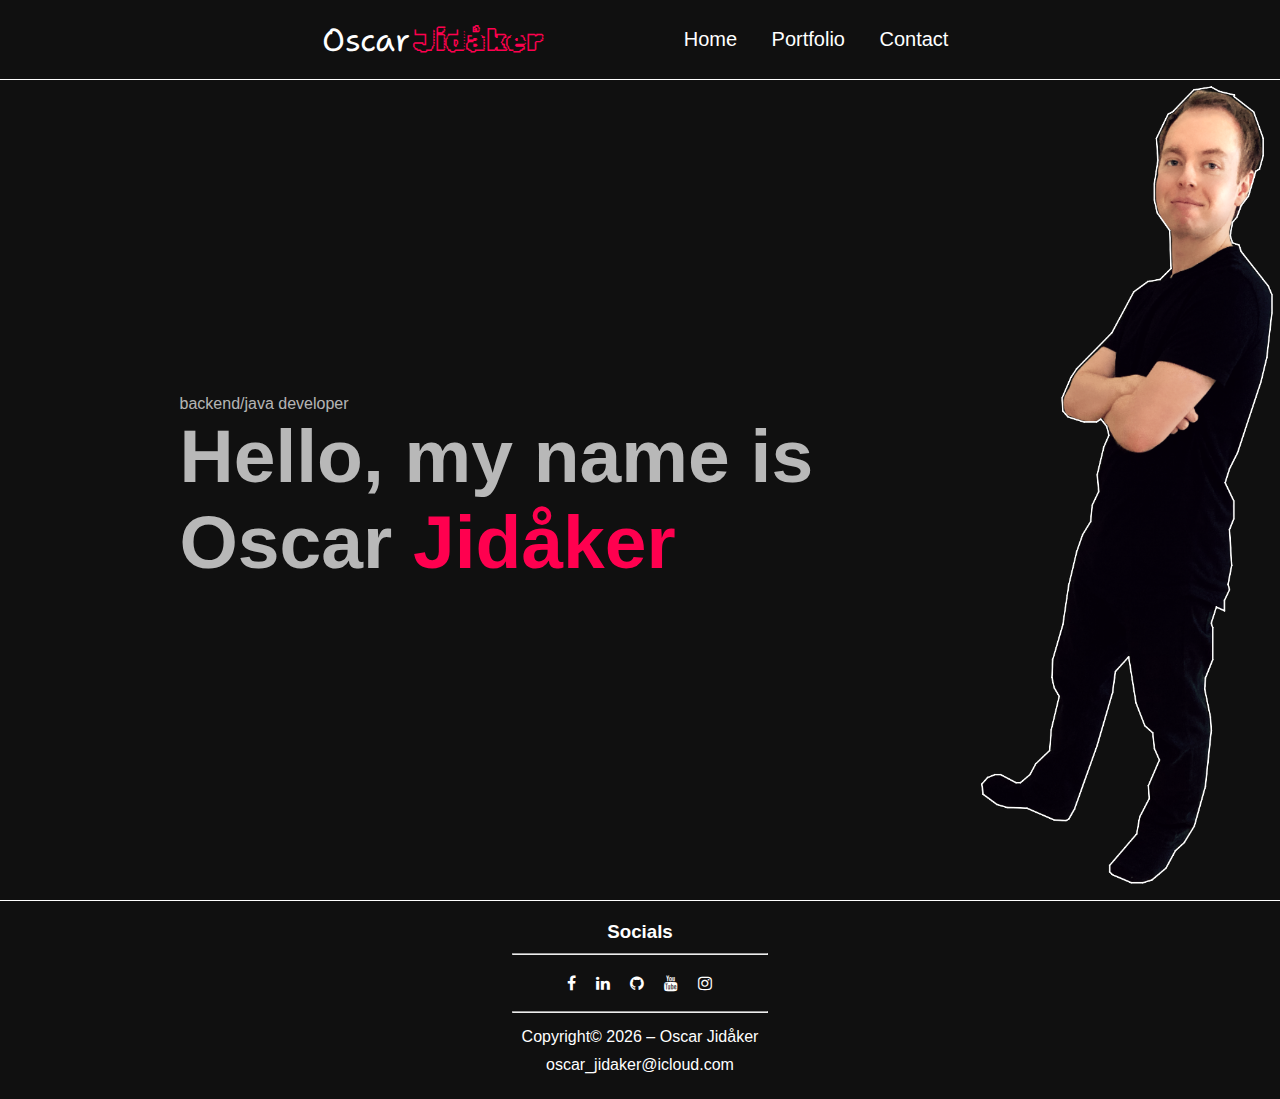
<file: Uppgift1/index.html>
<!DOCTYPE html>
<html lang="en">
<head>
    <meta charset="UTF-8">
    <meta http-equiv="X-UA-Compatible" content="IE=edge">
    <meta name="viewport" content="width=device-width, initial-scale=1.0">
    <title>JidakerPortfolio</title>

    <link rel="stylesheet" href="style.css">
    <link rel="stylesheet" href="https://cdnjs.cloudflare.com/ajax/libs/font-awesome/4.7.0/css/font-awesome.min.css">
</head>
<body>
    <header>
        <!--Innre header för att kunna centrera innehållet-->
        <div class="inner_header">      
            <a href="index.html" class="logo">Oscar<span id="logo-secondpart">Jidåker</span></a>
            <nav class="navigation">
                <a href="index.html">Home</a>
                <a href="portfolio.html">Portfolio</a>
                <a href="contact.html">Contact</a>
            </nav>
        </div>         
     </header>

     <div id="banner">
        <section>
            <div id="content">
                <p>backend/java developer</p>
                <h1 id="title">Hello, my name is<br>Oscar <span>Jidåker</span></h1>
            </div>     
        </section>
        <img src="images/me.png" alt="Bild på mig">      
    </div>
    
    <footer class="site-footer">
        <div>
            <h3>Socials</h3>
            <hr>
            <ul class="socials">
                <li><a href="https://www.facebook.com/oscar.jidaker/" class="fa fa-facebook"></a></li>
                <li><a href="https://www.linkedin.com/in/oscar-jid%C3%A5ker-35bb37132/" class="fa fa-linkedin"></a></li>
                <li><a href="https://github.com/ThunsOJ" class="fa fa-github"></a></li>
                <li><a href="https://www.youtube.com/channel/UCKyeg8c8UoC6atMC5gSTdSg" class="fa fa-youtube"></a></li>
                <li><a href="https://www.instagram.com/ocke_champion/" class="fa fa-instagram"></a></li>
            </ul>
            <hr>
            <ul class="adress">
                <li><p>Copyright&copy; <script>document.write(new Date().getFullYear());</script> – Oscar Jidåker</p></li>
                <li><p>oscar_jidaker@icloud.com</p></li>
            </ul>
       </div>
   </footer>
</body>
</html>
</file>
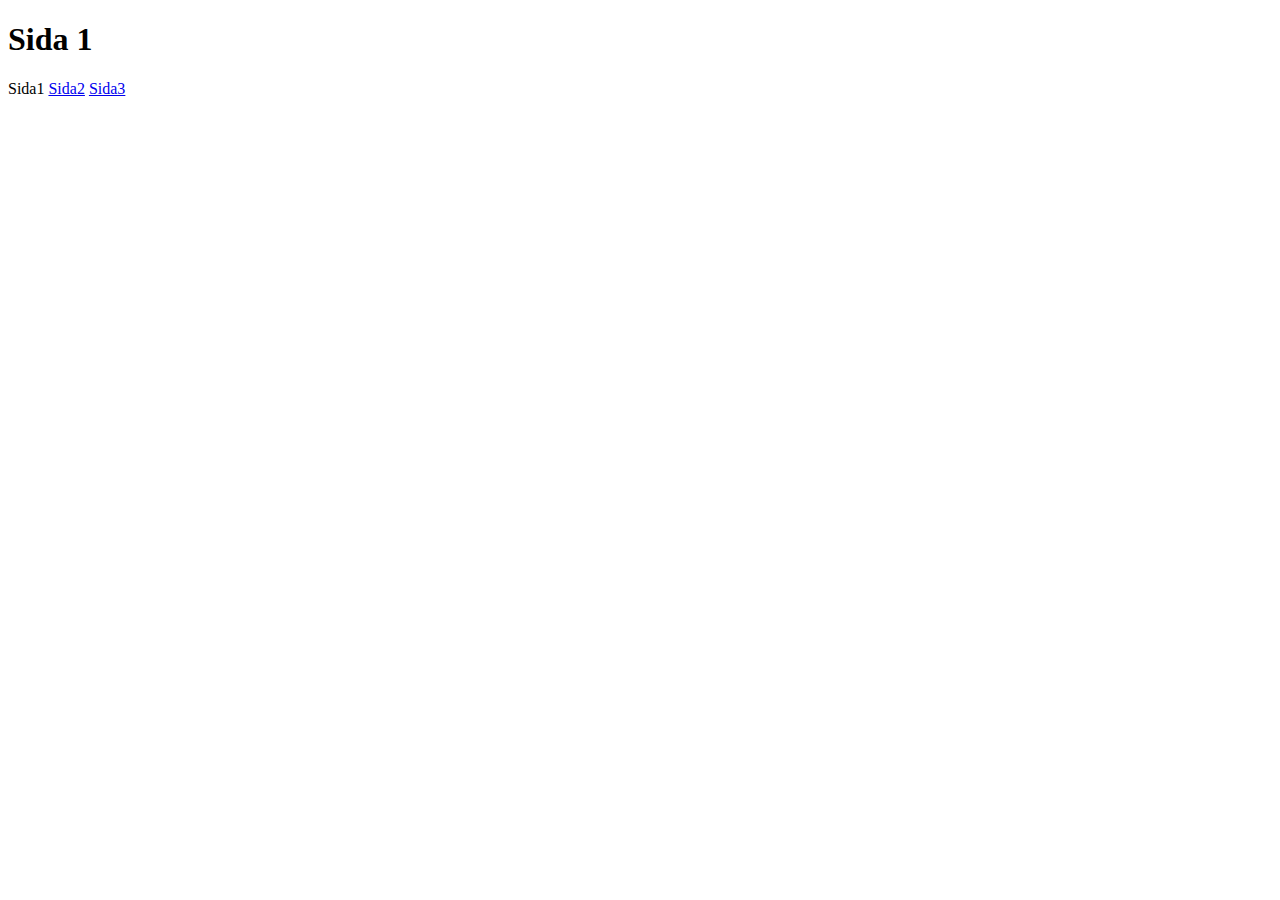
<file: Lektion1/sida1.html>
<!DOCTYPE html>
<html lang="en">
<head>
    <meta charset="UTF-8">
    <meta http-equiv="X-UA-Compatible" content="IE=edge">
    <meta name="viewport" content="width=device-width, initial-scale=1.0">
    <title>Link_Testing</title>
</head>
<body>
    <h1>Sida 1</h1>
    <a>Sida1</a>
    <a href="sida2.html">Sida2</a>
    <a href="sida3.html">Sida3</a>
</body>
</html>
</file>
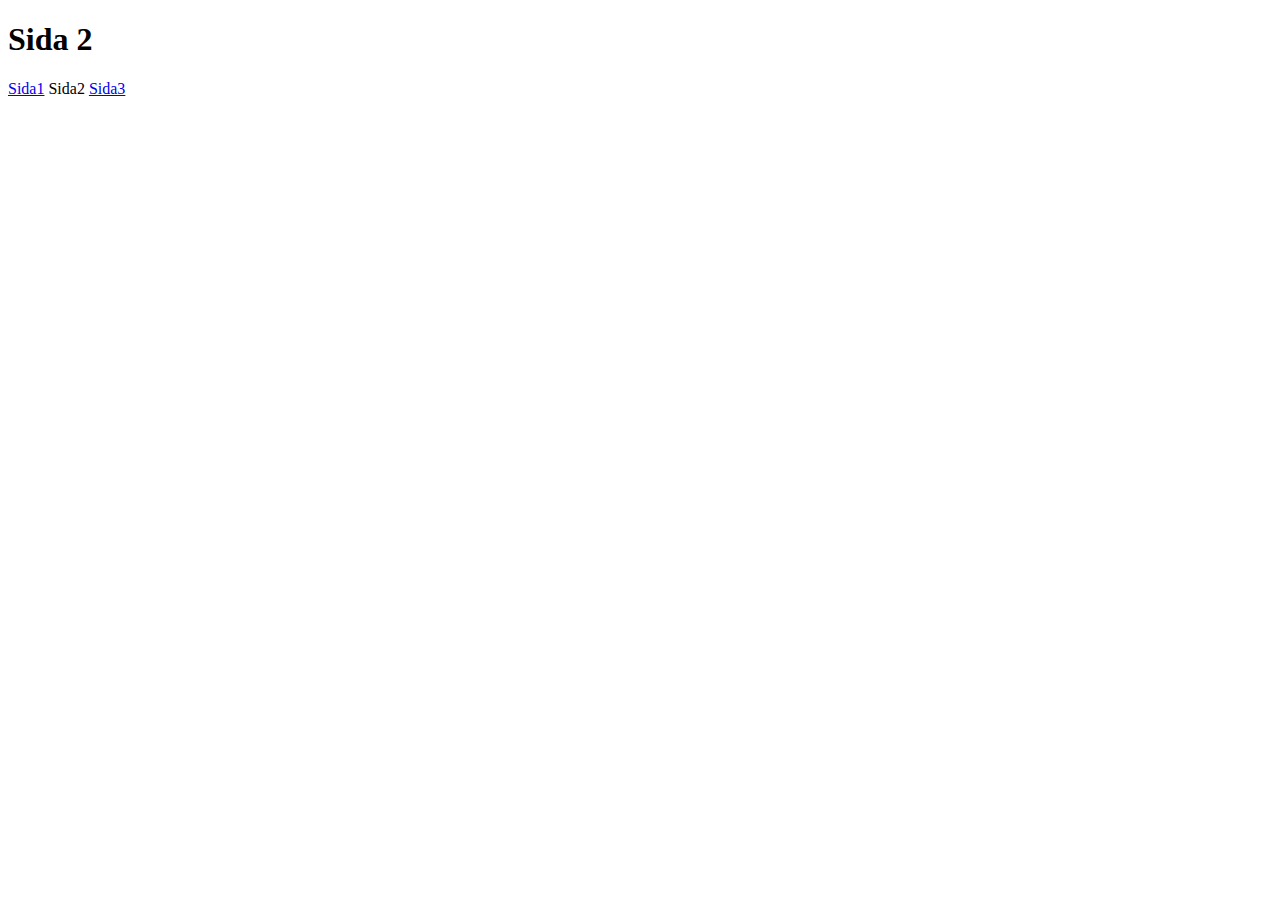
<file: Lektion1/sida2.html>
<!DOCTYPE html>
<html lang="en">
<head>
    <meta charset="UTF-8">
    <meta http-equiv="X-UA-Compatible" content="IE=edge">
    <meta name="viewport" content="width=device-width, initial-scale=1.0">
    <title>Link_Testing</title>
</head>
<body>
    <h1>Sida 2</h1>
    <a href="sida1.html">Sida1</a>
    <a>Sida2</a>
    <a href="sida3.html">Sida3</a>
</body>
</html>
</file>
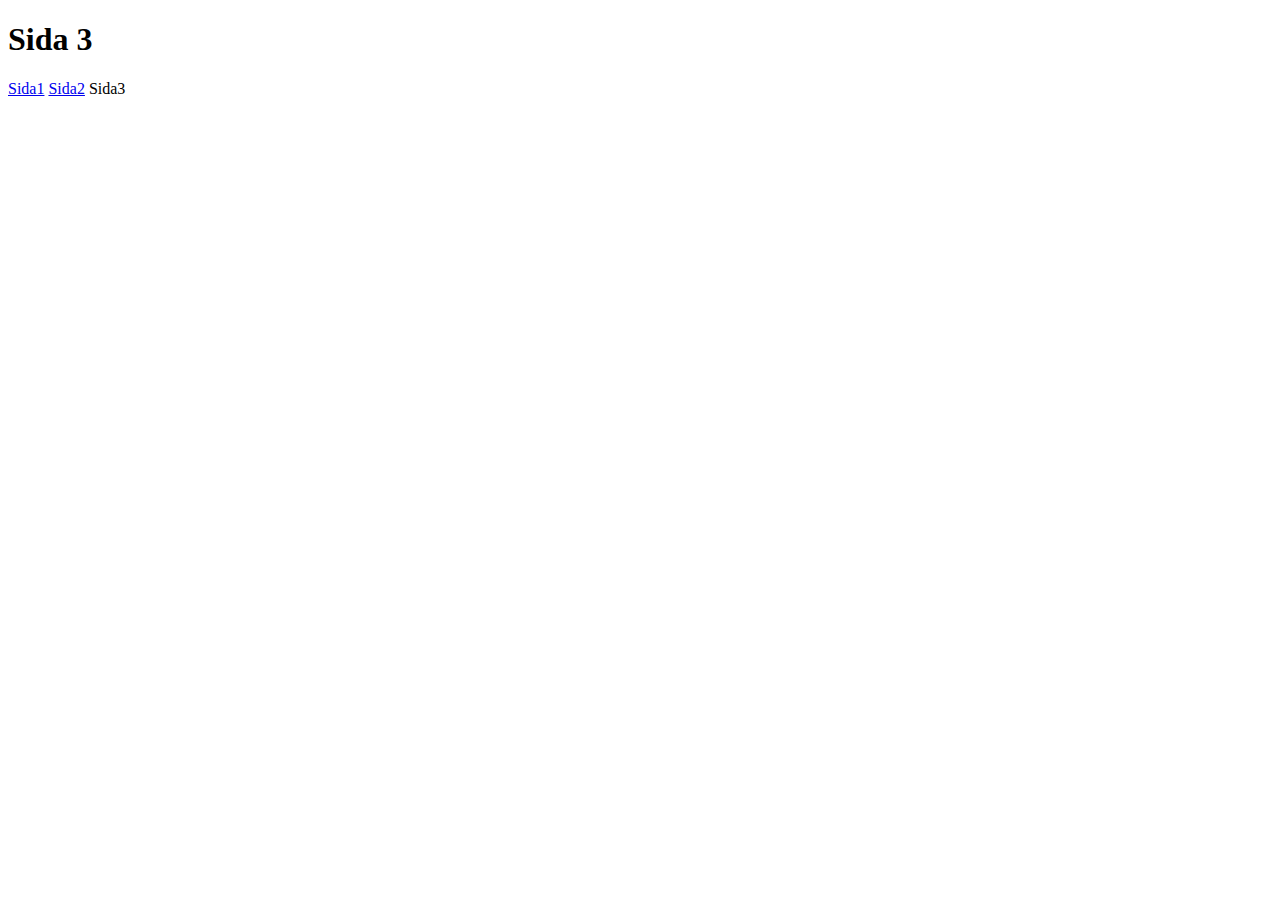
<file: Lektion1/sida3.html>
<!DOCTYPE html>
<html lang="en">
<head>
    <meta charset="UTF-8">
    <meta http-equiv="X-UA-Compatible" content="IE=edge">
    <meta name="viewport" content="width=device-width, initial-scale=1.0">
    <title>Link_Testing</title>
</head>
<body>
    <h1>Sida 3</h1>
    <a href="sida1.html">Sida1</a>
    <a href="sida2.html">Sida2</a>
    <a>Sida3</a>
</body>
</html>
</file>
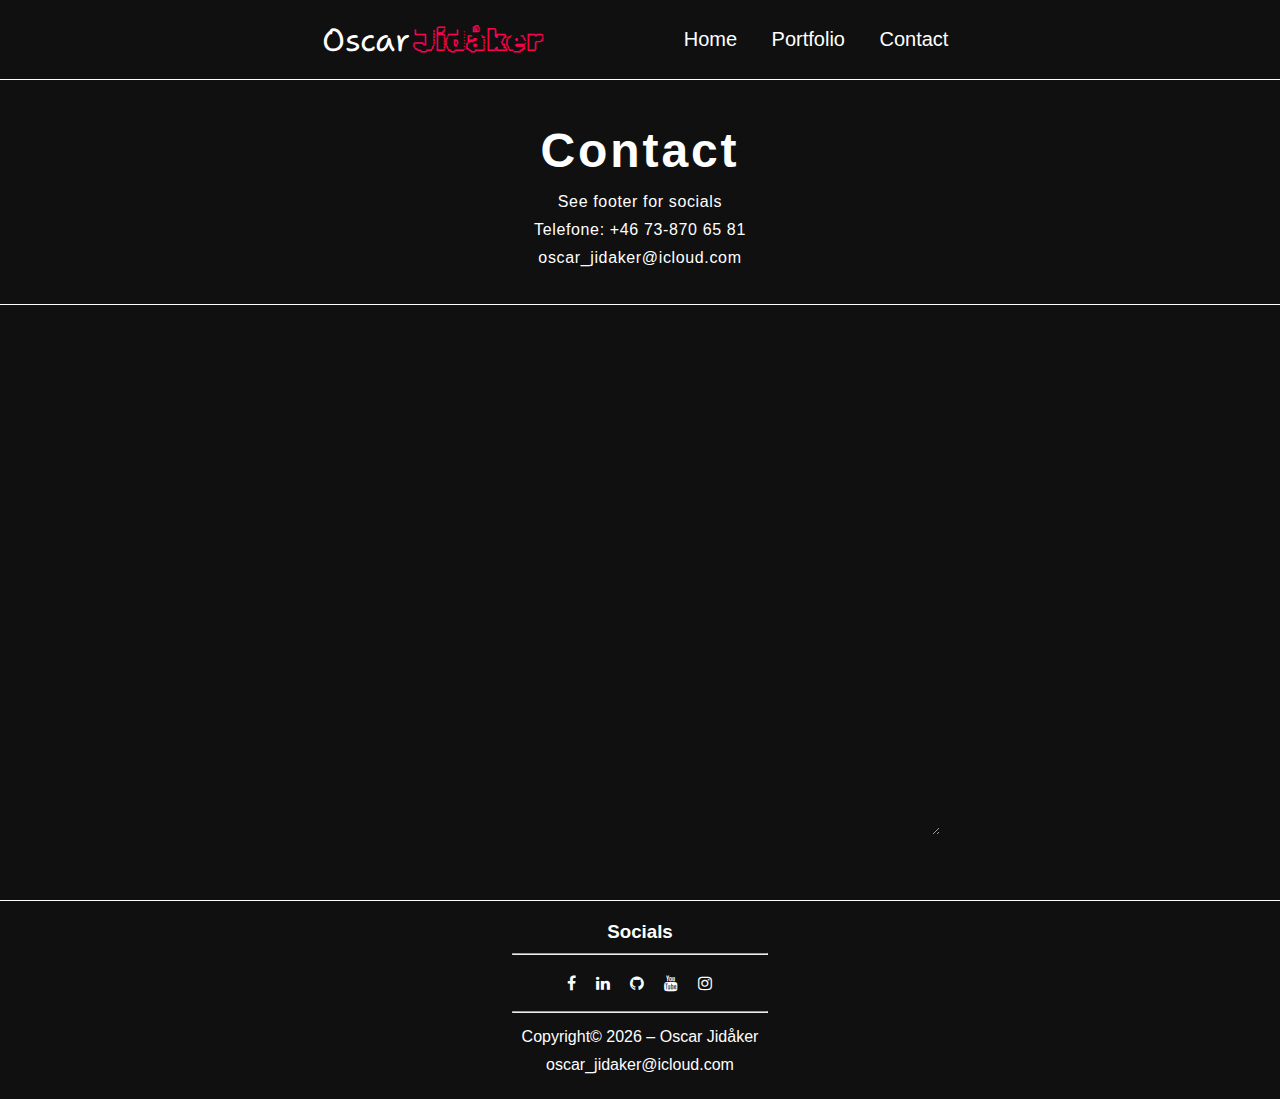
<file: Uppgift1/contact.html>
<!DOCTYPE html>
<html lang="en">
<head>
    <meta charset="UTF-8">
    <meta http-equiv="X-UA-Compatible" content="IE=edge">
    <meta name="viewport" content="width=device-width, initial-scale=1.0">
    <title>JidakerPortfolio</title>

    <link rel="stylesheet" href="https://cdnjs.cloudflare.com/ajax/libs/font-awesome/4.7.0/css/font-awesome.min.css">
    <link rel="stylesheet" href="style.css">
</head>
<body>
    <header>
        <!--Innre header för att kunna centrera innehållet-->
        <div class="inner_header">      
            <a href="index.html" class="logo">Oscar<span id="logo-secondpart">Jidåker</span></a>
            <nav class="navigation">
                <a href="index.html">Home</a>
                <a href="portfolio.html">Portfolio</a>
                <a href="contact.html">Contact</a>
            </nav>
        </div>         
     </header>

     <main>

        <section class="description">
            <h2>Contact</h2>
            <ul class="adress">
              <li><p>See footer for socials</p></li>
              <li><p>Telefone: +46 73-870 65 81</p></li>
              <li><p>oscar_jidaker@icloud.com</p></li>
          </ul>
        </section>

        <div class="map">
          <iframe src="https://www.google.com/maps/embed?pb=!1m18!1m12!1m3!1d2009.4127338582123!2d17.383907867429837!3d59.75920781509623!2m3!1f0!2f0!3f0!3m2!1i1024!2i768!4f13.1!3m3!1m2!1s0x465e4ade39f86c39%3A0x52473cc561a835bf!2sGRYTA-S%C3%84VA%2037%2C%20749%2063%20%C3%96rsundsbro!5e0!3m2!1ssv!2sse!4v1678812688718!5m2!1ssv!2sse" style="border:0;" allowfullscreen="" loading="lazy" referrerpolicy="no-referrer-when-downgrade"></iframe>
        </div>
        
    
      
      </main>
    
    <footer class="site-footer">
        <div>
          <h3>Socials</h3>
          <hr>
          <ul class="socials">
              <li><a href="https://www.facebook.com/oscar.jidaker/" class="fa fa-facebook"></a></li>
              <li><a href="https://www.linkedin.com/in/oscar-jid%C3%A5ker-35bb37132/" class="fa fa-linkedin"></a></li>
              <li><a href="https://github.com/ThunsOJ" class="fa fa-github"></a></li>
              <li><a href="https://www.youtube.com/channel/UCKyeg8c8UoC6atMC5gSTdSg" class="fa fa-youtube"></a></li>
              <li><a href="https://www.instagram.com/ocke_champion/" class="fa fa-instagram"></a></li>
          </ul>
          <hr>
          <ul class="adress">
              <li><p>Copyright&copy; <script>document.write(new Date().getFullYear());</script> – Oscar Jidåker</p></li>
              <li><p>oscar_jidaker@icloud.com</p></li>
          </ul>
       </div>
   </footer>
</body>
</html>
</file>
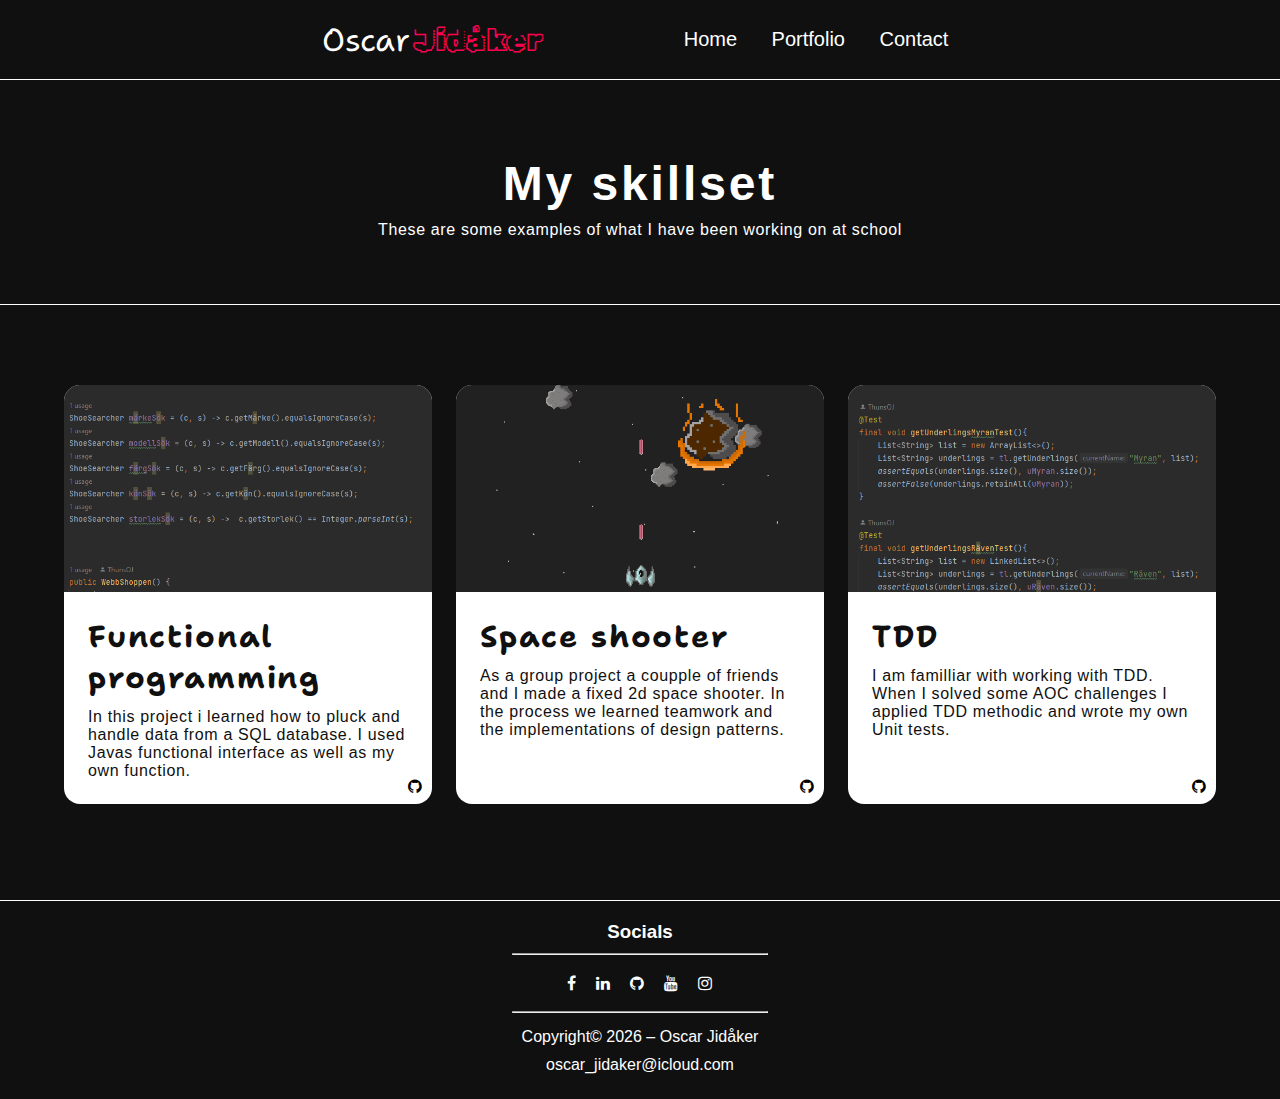
<file: Uppgift1/portfolio.html>
<!DOCTYPE html>
<html lang="en">
<head>
    <meta charset="UTF-8">
    <meta http-equiv="X-UA-Compatible" content="IE=edge">
    <meta name="viewport" content="width=device-width, initial-scale=1.0">
    <title>JidakerPortfolio</title>

    <link rel="stylesheet" href="https://cdnjs.cloudflare.com/ajax/libs/font-awesome/4.7.0/css/font-awesome.min.css">
    <link rel="stylesheet" href="style.css">
</head>
<body>
    <header>
        <!--Innre header för att kunna centrera innehållet-->
        <div class="inner_header">      
            <a href="index.html" class="logo">Oscar<span id="logo-secondpart">Jidåker</span></a>
            <nav class="navigation">
                <a href="index.html">Home</a>
                <a href="portfolio.html">Portfolio</a>
                <a href="contact.html">Contact</a>
            </nav>
        </div>         
     </header>

     <main>

        <section class="description">
            <h2>My skillset</h2>
            <p>These are some examples of what I have been working on at school</p>
        </section>

        <div class="articles">
            <article>
              <div class="article-wrapper">
                <figure>
                  <img src="images/func.png" alt="Func prog">
                </figure>
                <div class="article-body">
                  <h2>Functional programming</h2>
                  <p>
                    In this project i learned how to pluck and handle data from a SQL database. I used Javas functional interface as well as my own function.
                  </p>
                  <a href="https://github.com/ThunsOJ/WebbShoppen4" class="fa fa-github" target="_blank"></a>
                </div>
              </div>
            </article>
            <article>
          
              <div class="article-wrapper">
                <figure>
                  <img src="images/spacewar.png" alt="Space shooter">
                </figure>
                <div class="article-body">
                  <h2>Space shooter</h2>
                  <p>
                    As a group project a coupple of friends and I made a fixed 2d space shooter. In the process we learned teamwork and the implementations of design patterns.
                  </p>
                  <a href="https://github.com/ThunsOJ/SpaceWarOscarVG" class="fa fa-github" target="_blank"></a>
                </div>
              </div>
            </article>
            <article>
          
              <div class="article-wrapper">
                <figure>
                  <img src="images/tests.png" alt="TDD">
                </figure>
                <div class="article-body">
                  <h2>TDD</h2>
                  <p>
                    I am familliar with working with TDD. When I solved some AOC challenges I applied TDD methodic and wrote my own Unit tests. 
                  </p>
                  <a href="https://github.com/ThunsOJ/Tomteland" class="fa fa-github" target="_blank"></a>
                </div>
              </div>
            </article>
        </div>
    
      
      </main>
    
    <footer class="site-footer">
        <div>
            <h3>Socials</h3>
            <hr>
            <ul class="socials">
                <li><a href="https://www.facebook.com/oscar.jidaker/" class="fa fa-facebook" target="_blank"></a></li>
                <li><a href="https://www.linkedin.com/in/oscar-jid%C3%A5ker-35bb37132/" class="fa fa-linkedin" target="_blank"></a></li>
                <li><a href="https://github.com/ThunsOJ" class="fa fa-github"></a></li>
                <li><a href="https://www.youtube.com/channel/UCKyeg8c8UoC6atMC5gSTdSg" class="fa fa-youtube" target="_blank"></a></li>
                <li><a href="https://www.instagram.com/ocke_champion/" class="fa fa-instagram" target="_blank"></a></li>
            </ul>
            <hr>
            <ul class="adress">
                <li><p>Copyright&copy; <script>document.write(new Date().getFullYear());</script> – Oscar Jidåker</p></li>
                <li><p>oscar_jidaker@icloud.com</p></li>
            </ul>
       </div>
   </footer>
</body>
</html>
</file>
<file: Uppgift1/style.css>
@import url('https://fonts.googleapis.com/css2?family=Montserrat:wght@300;400;500;600;700&family=Shantell+Sans:wght@800&display=swap');
@import url('https://fonts.googleapis.com/css2?family=Rubik+Iso&display=swap');

*{
    margin: 0;
    padding: 0;
    font-family: 'Poppins', sans-serif;
    box-sizing: border-box;
    text-decoration: none;
    list-style-type: none;
}

body{
    background: #101010;
    color: #fff;
}

header{
    position: sticky;
    background-color: #101010; 
    border-bottom: solid 1px;

    top: 0;
    height:  80px;
    width: 100%;
    z-index: 1;       
}

/*Är onödig för mindre skärmen men centrerar innehållet när skärmen vidgas*/
.inner_header{
    display: flex;
    align-items: center;
    justify-content: space-around;
    flex-direction: column;

    height: 100%;
    margin: auto;  
}

/*loggan*/
.logo{
    font-family: 'Shantell Sans', cursive;
    color: #fff;
    
    font-size: xx-large;
    cursor: pointer;
    margin: 5px;
}

#logo-secondpart{
    font-family: 'Rubik Iso', cursive;
    font: bold;
    font-weight: 100;
    margin-left: 3px;
}

span{
    color: #ff004f;
}

nav a{   
    transition-duration: 0.4s;
    cursor: pointer; 
    color: white;
    margin: 10px;
    padding: 5px;
    border-radius: 10px;       
}

nav a:hover{
    background-color: rgba(160, 160, 160, 0.534);
}

#banner{
    display: flex;
    width: 100%;
    min-height: calc(100vh - 80px);
}

section{
    padding-left: 20px;   
    display: flex;
    justify-content: center;
    align-items: center;
    flex: 1 0 auto;
}

#content {
    color: rgba(255, 255, 255, 0.705);
    
}

#banner img{
    right: 0px;
    height: calc(75vh - 80px);
    margin-top: 15vh;
}

#title{
    font-size: 20px;
}

#banner p{
    font-size: 0.7rem;
}

main{
    width: 100%;
    min-height: calc(100vh - 80px);
    height: 100%;
    position: relative;
}

.description{
    padding-left: 20px;
    padding-right: 20px;
    height: 25vh;
    border-bottom: solid white 1px;
    display: flex;
    flex-direction: column;
}

.description h2{
    margin: 10px 0 10px 0;
    font-size: 3rem;
    letter-spacing: 0.06em
}

.description p{
    letter-spacing: 0.04em
}

article {
    position: relative;
    border-radius: 16px;
    box-shadow: none;
    background: #fff;
    transform-origin: center;
    transition: all 0.4s ease-in-out;
    overflow: hidden;
    color: #101010;
    height: 100%;
}

article h2 {
    font-family: 'Shantell Sans', cursive;
    margin: 0 0 10px 0;
    font-size: 1.9rem;
    letter-spacing: 0.06em;
    color: var(--title-color);
    transition: color 0.3s ease-out;
  }

article p{
    letter-spacing: 0.04em
}
  
figure {
    margin: 0;
    padding: 0;
    aspect-ratio: 16 / 9;
    overflow: hidden;
}
  
article img {
    max-width: 100%;
    transform-origin: center;
    transform: scale(var(--img-scale));
    transition: transform 0.4s ease-in-out;
}
  
.article-body {
    padding: 24px;
}

article .fa{
    position: absolute;
    right: 0;
    bottom: 0;
    
    padding: 10px;
    color: black;
}

  /*tog från nätet för zoom möjligheter*/
article:has(:hover, :focus) {
    --img-scale: 1.1;
    --title-color: #28666e;
    --link-icon-translate: 0;
    --link-icon-opacity: 1;
    box-shadow: rgba(0, 0, 0, 0.16) 0px 10px 36px 0px, rgba(0, 0, 0, 0.06) 0px 0px 0px 1px;
}
  
.articles {
    margin-top: 80px;
    margin-bottom: 80px;
    display: grid;
    max-width: 1200px;
    margin-inline: auto;
    padding-inline: 24px;
    grid-template-columns: repeat(auto-fill, minmax(320px, 1fr));
    gap: 24px;
}

.map{
    position: absolute;
    width: 100%;
    margin-top: 80px;
    display: flex;
    justify-content: center;
    align-items: center;
    
}

iframe {
    height: 225px;
    width: 300px;
    resize: both;
    overflow: auto;
}


.site-footer{  
    text-decoration: none; 
    background-color: #101010;

    width: 100%;
    border-top: 1px solid white;
    
    display: flex;
    align-items: center;
    justify-content: center;
    bottom: 0;
}

.site-footer div{
    padding-top: 20px;
    padding-bottom: 20px;
    display: flex;
    flex-direction: column;
    align-items: center;
}

.adress{
    display: flex;
    flex-direction: column;
    align-items: center;
}

.adress li{
    padding: 5px 10px;
}

.socials{
    display: flex;
    justify-content: space-evenly;
}

footer .fa{
    padding: 10px;
    color: white;
}

#datum{
    padding: 0;
    font-size: 10px;
    margin-bottom: 10px;
}

hr{
    margin: 10px 10px;
    width: 100%;
}

@media screen and (min-width: 600px) {
    #title{
        font-size: 40px;
    }

    #banner img{
        margin: 0;
        height: calc(100vh - 80px);
    }

    #banner p{
        font-size: 1rem;
    }

    iframe {
        height: 450px;
        width: 600px;
        resize: both;
        overflow: auto;
    }
}

@media screen and (min-width: 1000px) {

    .inner_header{
        width: 60%;
        flex-direction: row;
    }

    #title{
        font-size: 75px;
    }
   
}

@media screen and (min-width: 1200px) {

    .inner_header{
        width: 60%;
        flex-direction: row;
    }

    nav a{
        font-size: 20px;
    }

}
</file>
